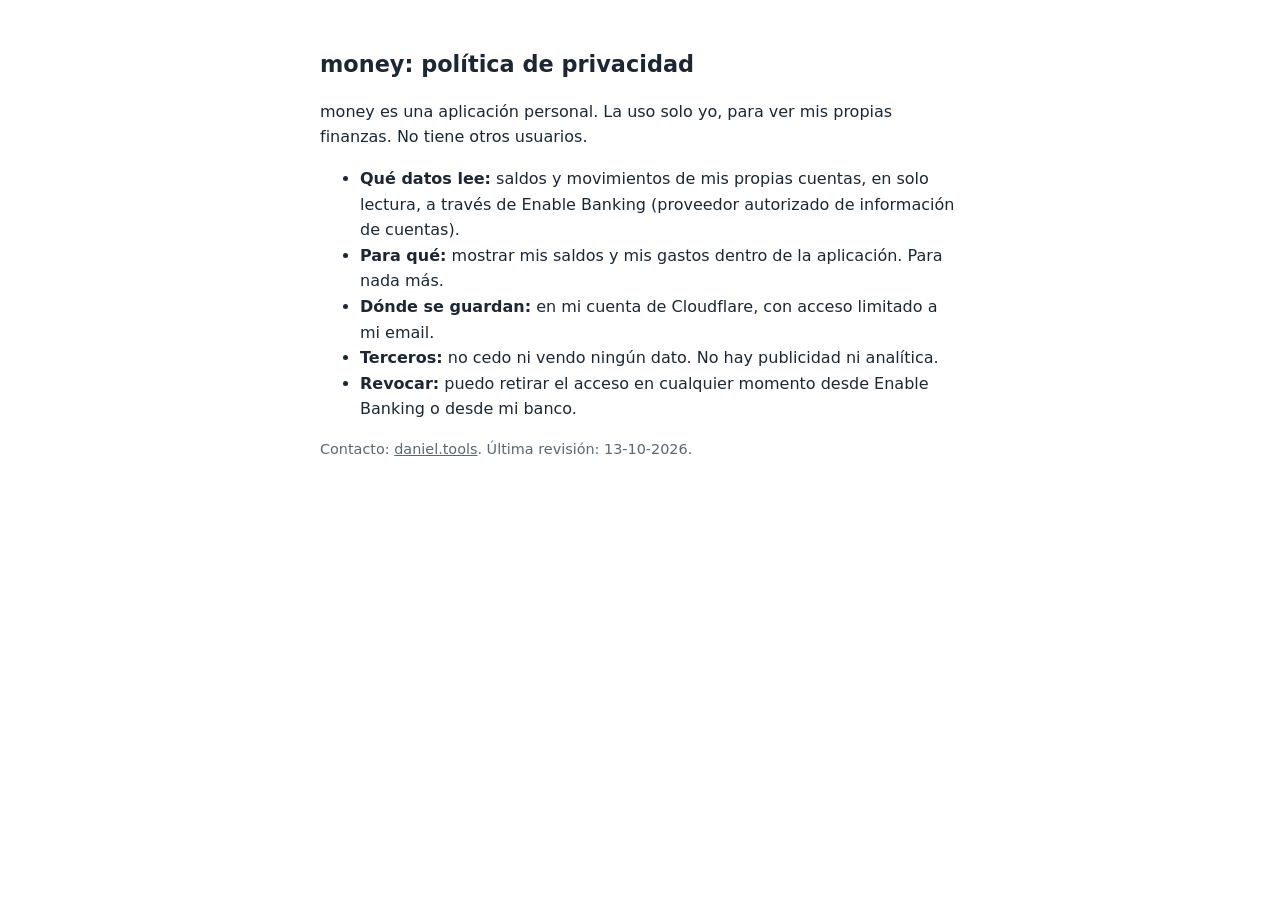
<file: money/privacidad.html>
<!DOCTYPE html>
<html lang="es">
<head>
  <meta charset="UTF-8">
  <meta name="viewport" content="width=device-width, initial-scale=1.0">
  <meta name="robots" content="noindex">
  <title>money: política de privacidad</title>
  <link rel="canonical" href="https://daniel.tools/money/privacidad">
  <style>
    :root { color-scheme: light dark; --bg: #fff; --fg: #1d2733; --muted: #5b6673; }
    @media (prefers-color-scheme: dark) { :root { --bg: #141a21; --fg: #e4e9ee; --muted: #9aa5b1; } }
    body { background: var(--bg); color: var(--fg); font: 16px/1.6 system-ui, sans-serif; margin: 0 auto; max-width: 40rem; padding: 2rem 1rem; }
    h1 { font-size: 1.4rem; }
    p.muted { color: var(--muted); font-size: .9rem; }
    a { color: inherit; }
  </style>
</head>
<body>
  <h1>money: política de privacidad</h1>
  <p>money es una aplicación personal. La uso solo yo, para ver mis propias finanzas. No tiene otros usuarios.</p>
  <ul>
    <li><strong>Qué datos lee:</strong> saldos y movimientos de mis propias cuentas, en solo lectura, a través de Enable Banking (proveedor autorizado de información de cuentas).</li>
    <li><strong>Para qué:</strong> mostrar mis saldos y mis gastos dentro de la aplicación. Para nada más.</li>
    <li><strong>Dónde se guardan:</strong> en mi cuenta de Cloudflare, con acceso limitado a mi email.</li>
    <li><strong>Terceros:</strong> no cedo ni vendo ningún dato. No hay publicidad ni analítica.</li>
    <li><strong>Revocar:</strong> puedo retirar el acceso en cualquier momento desde Enable Banking o desde mi banco.</li>
  </ul>
  <p class="muted">Contacto: <a href="https://daniel.tools/">daniel.tools</a>. Última revisión: 13-10-2026.</p>
</body>
</html>
</file>
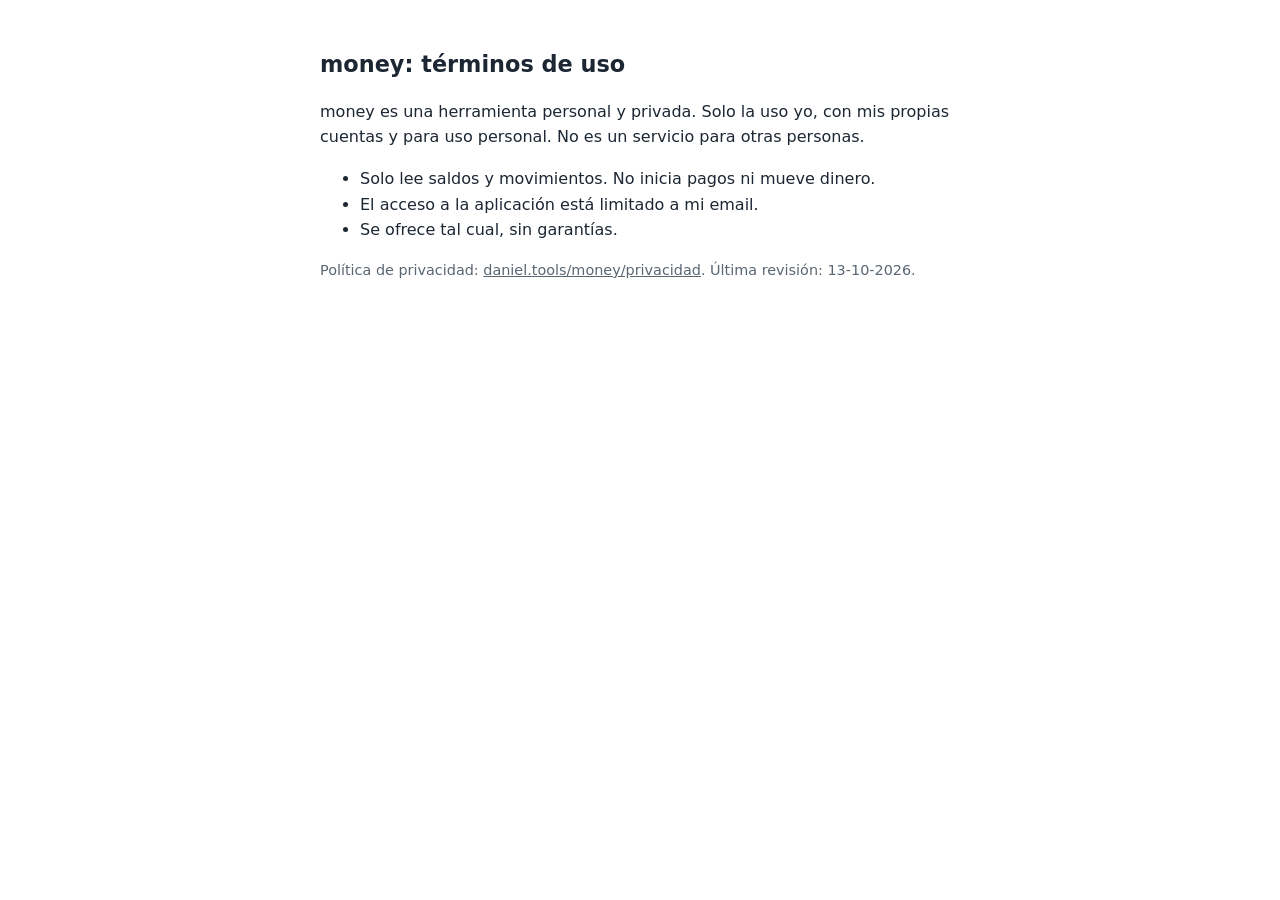
<file: money/terminos.html>
<!DOCTYPE html>
<html lang="es">
<head>
  <meta charset="UTF-8">
  <meta name="viewport" content="width=device-width, initial-scale=1.0">
  <meta name="robots" content="noindex">
  <title>money: términos de uso</title>
  <link rel="canonical" href="https://daniel.tools/money/terminos">
  <style>
    :root { color-scheme: light dark; --bg: #fff; --fg: #1d2733; --muted: #5b6673; }
    @media (prefers-color-scheme: dark) { :root { --bg: #141a21; --fg: #e4e9ee; --muted: #9aa5b1; } }
    body { background: var(--bg); color: var(--fg); font: 16px/1.6 system-ui, sans-serif; margin: 0 auto; max-width: 40rem; padding: 2rem 1rem; }
    h1 { font-size: 1.4rem; }
    p.muted { color: var(--muted); font-size: .9rem; }
    a { color: inherit; }
  </style>
</head>
<body>
  <h1>money: términos de uso</h1>
  <p>money es una herramienta personal y privada. Solo la uso yo, con mis propias cuentas y para uso personal. No es un servicio para otras personas.</p>
  <ul>
    <li>Solo lee saldos y movimientos. No inicia pagos ni mueve dinero.</li>
    <li>El acceso a la aplicación está limitado a mi email.</li>
    <li>Se ofrece tal cual, sin garantías.</li>
  </ul>
  <p class="muted">Política de privacidad: <a href="https://daniel.tools/money/privacidad">daniel.tools/money/privacidad</a>. Última revisión: 13-10-2026.</p>
</body>
</html>
</file>
